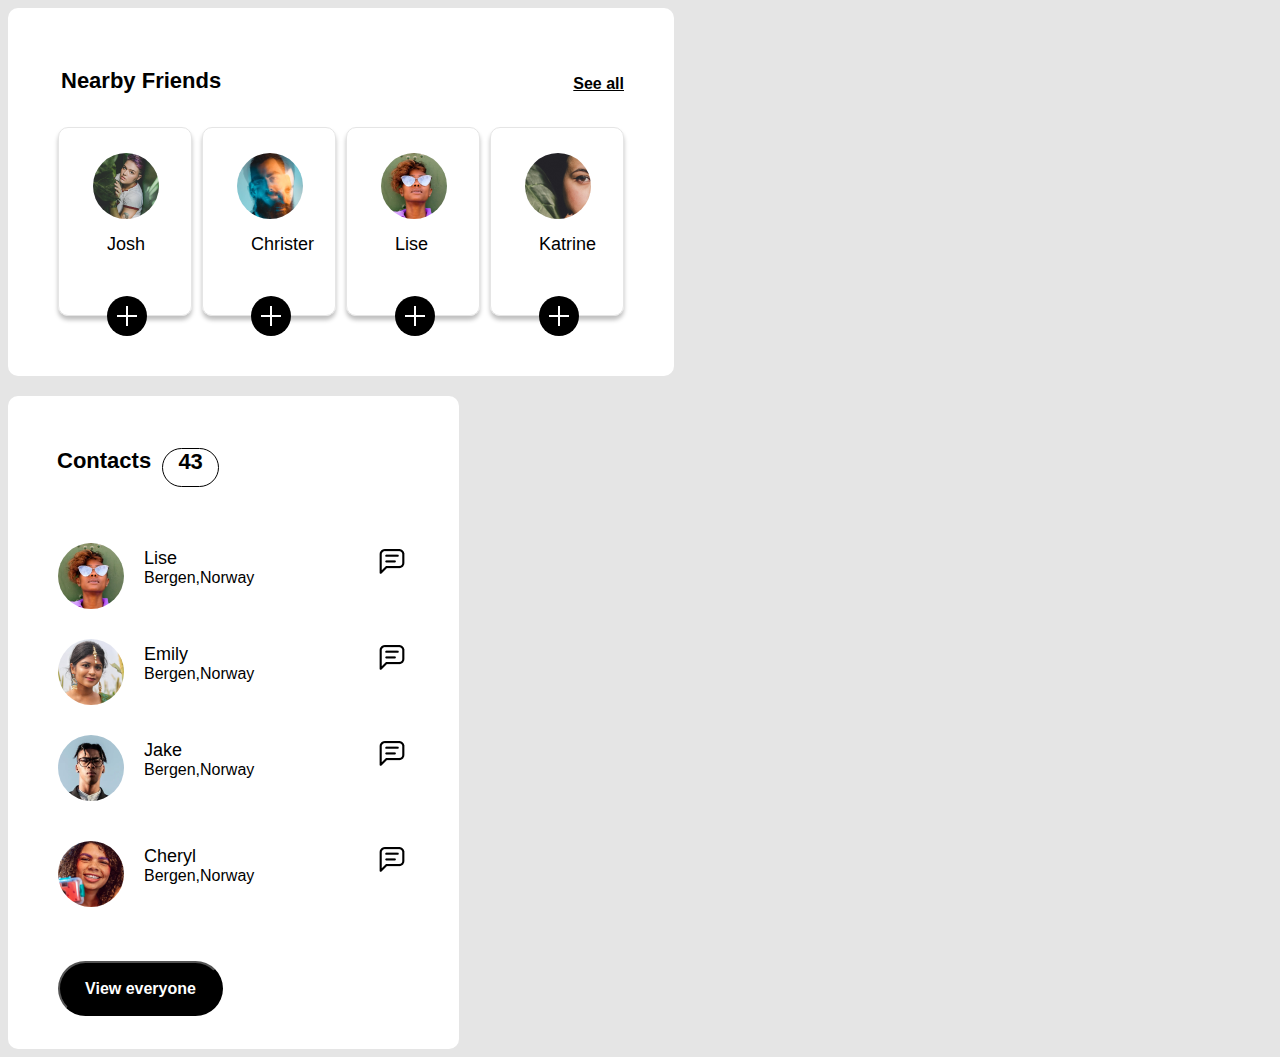
<file: nearby-friends/index.html>
<!DOCTYPE html>
<html lang="en">
  <head>
    <meta charset="UTF-8" />
    <meta http-equiv="X-UA-Compatible" content="IE=edge" />
    <meta name="viewport" content="width=device-width, initial-scale=1.0" />
    <link rel="stylesheet" href="style.css" />
    <title>Document</title>
  </head>
  <body>
    <div class="nearby-friends">
      <div class="text">
        <p class="text-title">Nearby Friends</p>
        <a href="/">See all</a>
      </div>
      <div class="container">
        <div class="friend-box">
          <img src="./images/1.png" alt="" />
          <p class="name">Josh</p>
          <div class="btn">
            <div class="vector-1"></div>
            <div class="vector-2"></div>
          </div>
        </div>
        <div class="friend-box">
          <img src="./images/4.png" alt="" />
          <p class="name">Christer</p>
          <div class="btn">
            <div class="vector-1"></div>
            <div class="vector-2"></div>
          </div>
        </div>

        <div class="friend-box">
          <img src="./images/3.png" alt="" />
          <p class="name">Lise</p>
          <div class="btn">
            <div class="vector-1"></div>
            <div class="vector-2"></div>
          </div>
        </div>
        <div class="friend-box">
          <img src="./images/2.jpg" alt="" />
          <p class="name">Katrine</p>
          <div class="btn">
            <div class="vector-1"></div>
            <div class="vector-2"></div>
          </div>
        </div>
      </div>
    </div>

    <div class="contacts">
      <div class="contacts-top text-title">
        <p>Contacts</p>
        <div>43</div>
      </div>
      <div class="contact-peoples">
        <div class="people">
          <div class="info">
            <img src="./images/3.png" alt="" />
            <div class="about">
              <p class="name">Lise</p>
              <p class="location">Bergen,Norway</p>
            </div>
          </div>
          <img src="./images/message-icon.png" alt="" />
        </div>
        <div class="people">
          <div class="info">
            <img src="./images/7.png" alt="" />
            <div class="about">
              <p class="name">Emily</p>
              <p class="location">Bergen,Norway</p>
            </div>
          </div>
          <img src="./images/message-icon.png" alt="" />
        </div>
        <div class="people">
          <div class="info">
            <img src="./images/5.png" alt="" />
            <div class="about">
              <p class="name">Jake</p>
              <p class="location">Bergen,Norway</p>
            </div>
          </div>
          <img src="./images/message-icon.png" alt="" />
        </div>
        <div class="people mt-10">
          <div class="info">
            <img src="./images/6.png" alt="" />
            <div class="about">
              <p class="name">Cheryl</p>
              <p class="location">Bergen,Norway</p>
            </div>
          </div>
          <img src="./images/message-icon.png" alt="" />
        </div>

        <button class="contacts-button">View everyone</button>
      </div>
    </div>
  </body>
</html>
</file>
<file: nearby-friends/style.css>
body {
  background-color: #e5e5e5;
  font-family: -apple-system, BlinkMacSystemFont, "Segoe UI", Roboto, Oxygen, Ubuntu, Cantarell, "Open Sans", "Helvetica Neue", sans-serif;
}

p {
  margin: 0;
}

.nearby-friends {
  width: 666px;
  height: 368px;
  background-color: #ffffff;
  border-radius: 10px;
}

.text {
  display: -webkit-box;
  display: -ms-flexbox;
  display: flex;
  -webkit-box-pack: justify;
      -ms-flex-pack: justify;
          justify-content: space-between;
  padding-top: 60px;
  padding-left: 53px;
  padding-right: 50px;
}

.text a {
  margin-top: 7px;
  font-size: 16px;
  color: black;
  font-weight: 600;
}

.friend-box {
  -webkit-box-shadow: 0 4px 4px rgba(0, 0, 0, 0.25);
          box-shadow: 0 4px 4px rgba(0, 0, 0, 0.25);
  position: relative;
  width: 135px;
  height: 189px;
  border: 1px solid #e5e5e5;
  -webkit-box-sizing: border-box;
          box-sizing: border-box;
  border-radius: 10px;
  margin-top: 33px;
  margin: 33px 5px 0;
}

.friend-box img {
  position: absolute;
  width: 66px;
  height: 66px;
  -o-object-fit: cover;
     object-fit: cover;
  border-radius: 50%;
  top: 25px;
  left: 34px;
  right: 34px;
}

.friend-box p {
  position: absolute;
  font-size: 18px;
  left: 48px;
  top: 106px;
  font-weight: 500;
}

.container {
  margin-left: 45px;
  margin-right: 45px;
  display: -webkit-box;
  display: -ms-flexbox;
  display: flex;
}

.btn {
  position: absolute;
  width: 40px;
  height: 40px;
  background-color: black;
  color: #ffffff;
  text-align: center;
  font-size: 40px;
  border-radius: 50%;
  display: -webkit-box;
  display: -ms-flexbox;
  display: flex;
  -webkit-box-align: center;
      -ms-flex-align: center;
          align-items: center;
  -webkit-box-pack: center;
      -ms-flex-pack: center;
          justify-content: center;
  top: 168px;
  left: 48px;
}

.vector-1 {
  position: absolute;
  width: 20px;
  height: 2px;
  background-color: #ffffff;
}

.vector-2 {
  width: 2px;
  height: 20px;
  background-color: #ffffff;
}

.contacts {
  position: relative;
  width: 451px;
  height: 653px;
  background-color: white;
  margin-top: 20px;
  border-radius: 10px;
  display: -webkit-box;
  display: -ms-flexbox;
  display: flex;
}

.text-title {
  font-size: 22px;
  font-weight: 700;
  margin: 0;
}

.contacts-top {
  display: -webkit-box;
  display: -ms-flexbox;
  display: flex;
  position: absolute;
  height: 40px !important;
  top: 52px;
  left: 49px;
}

.contacts-top p {
  margin: 0;
}

.contacts-top div {
  height: 39px;
  width: 57px;
  margin-left: 11px;
  margin-right: 11px;
  border: 1px solid #000000;
  -webkit-box-sizing: border-box;
          box-sizing: border-box;
  border-radius: 25px;
  text-align: center;
}

.contact-peoples {
  position: absolute;
  top: 132px;
  left: 50px;
  right: 50px;
}

.people {
  padding-top: 15px !important;
  padding-bottom: 15px !important;
  display: -webkit-box;
  display: -ms-flexbox;
  display: flex;
  -webkit-box-pack: justify;
      -ms-flex-pack: justify;
          justify-content: space-between;
}

.people img {
  width: 34px;
  height: 34px;
}

.info {
  display: -webkit-box;
  display: -ms-flexbox;
  display: flex;
}

.info img {
  height: 66px;
  width: 66px;
  border-radius: 50%;
  -o-object-fit: cover;
     object-fit: cover;
}

.info .name {
  font-weight: 500;
  font-size: 18px;
}

.info .about {
  margin-left: 20px;
  margin-top: 5px;
}

.info .location {
  font-weight: 400;
}

.contacts-button {
  height: 55px;
  width: 165px;
  background-color: black;
  color: #ffffff;
  border-radius: 60px;
  font-size: 16px;
  font-weight: 700;
  margin-top: 39px;
}

.mt-10 {
  margin-top: 10px;
}
/*# sourceMappingURL=style.css.map */
</file>
